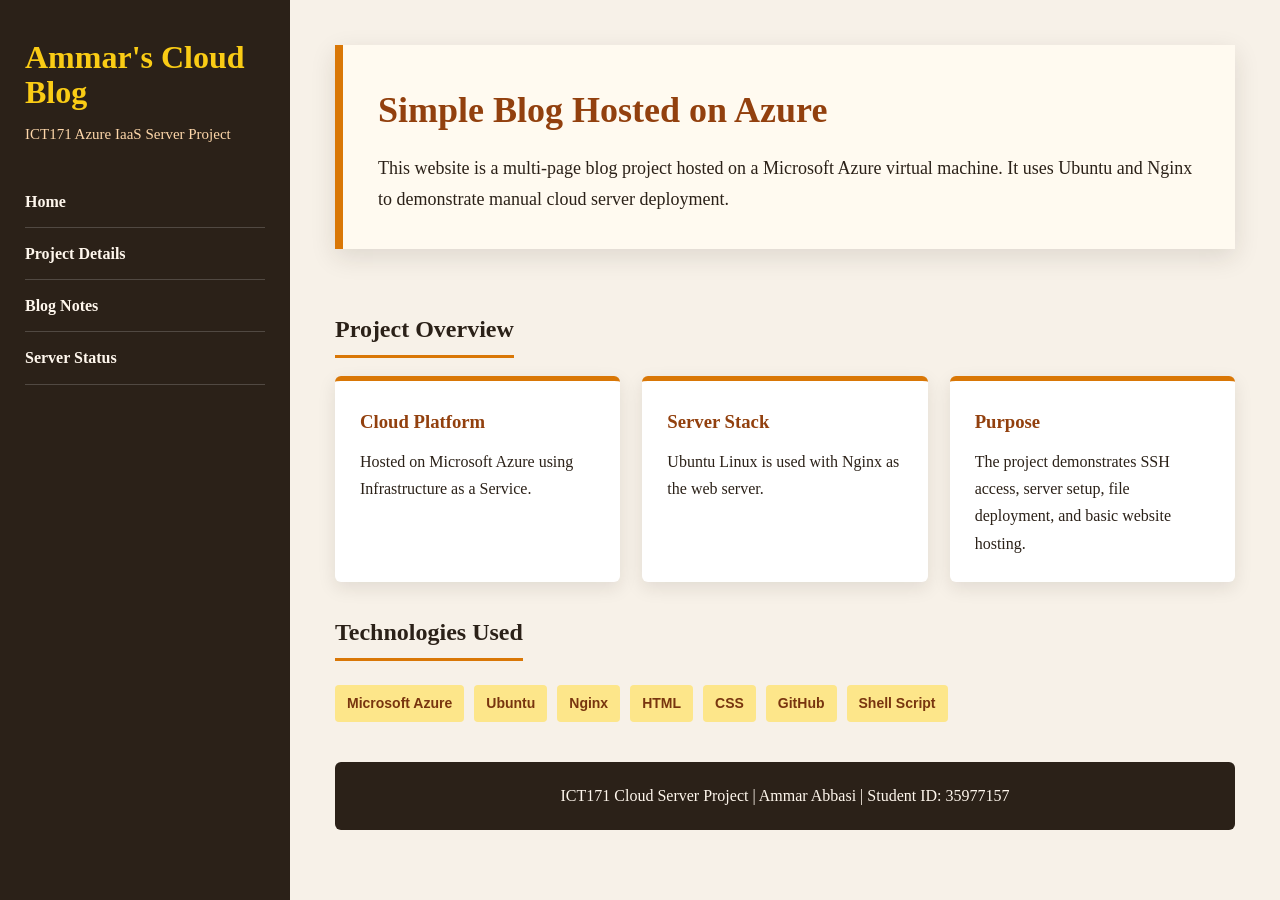
<file: index.html>
<!DOCTYPE html>
<html>
<head>
    <title>Ammar's Cloud Blog</title>
    <link rel="stylesheet" href="style.css">
</head>
<body>

<div class="wrapper">

    <aside class="sidebar">
        <h1>Ammar's Cloud Blog</h1>
        <p>ICT171 Azure IaaS Server Project</p>

        <nav>
            <a href="index.html">Home</a>
            <a href="about.html">Project Details</a>
            <a href="blog.html">Blog Notes</a>
            <a href="status-output.txt">Server Status</a>
        </nav>
    </aside>

    <main class="content">
        <section class="hero">
            <h2>Simple Blog Hosted on Azure</h2>
            <p>
                This website is a multi-page blog project hosted on a Microsoft Azure virtual machine.
                It uses Ubuntu and Nginx to demonstrate manual cloud server deployment.
            </p>
        </section>

        <h2 class="section-title">Project Overview</h2>

        <div class="cards">
            <div class="card">
                <h3>Cloud Platform</h3>
                <p>Hosted on Microsoft Azure using Infrastructure as a Service.</p>
            </div>

            <div class="card">
                <h3>Server Stack</h3>
                <p>Ubuntu Linux is used with Nginx as the web server.</p>
            </div>

            <div class="card">
                <h3>Purpose</h3>
                <p>The project demonstrates SSH access, server setup, file deployment, and basic website hosting.</p>
            </div>
        </div>

        <h2 class="section-title">Technologies Used</h2>

        <div>
            <span class="tag">Microsoft Azure</span>
            <span class="tag">Ubuntu</span>
            <span class="tag">Nginx</span>
            <span class="tag">HTML</span>
            <span class="tag">CSS</span>
            <span class="tag">GitHub</span>
            <span class="tag">Shell Script</span>
        </div>

        <div class="footer">
            <p>ICT171 Cloud Server Project | Ammar Abbasi | Student ID: 35977157</p>
        </div>
    </main>

</div>

</body>
</html>
</file>
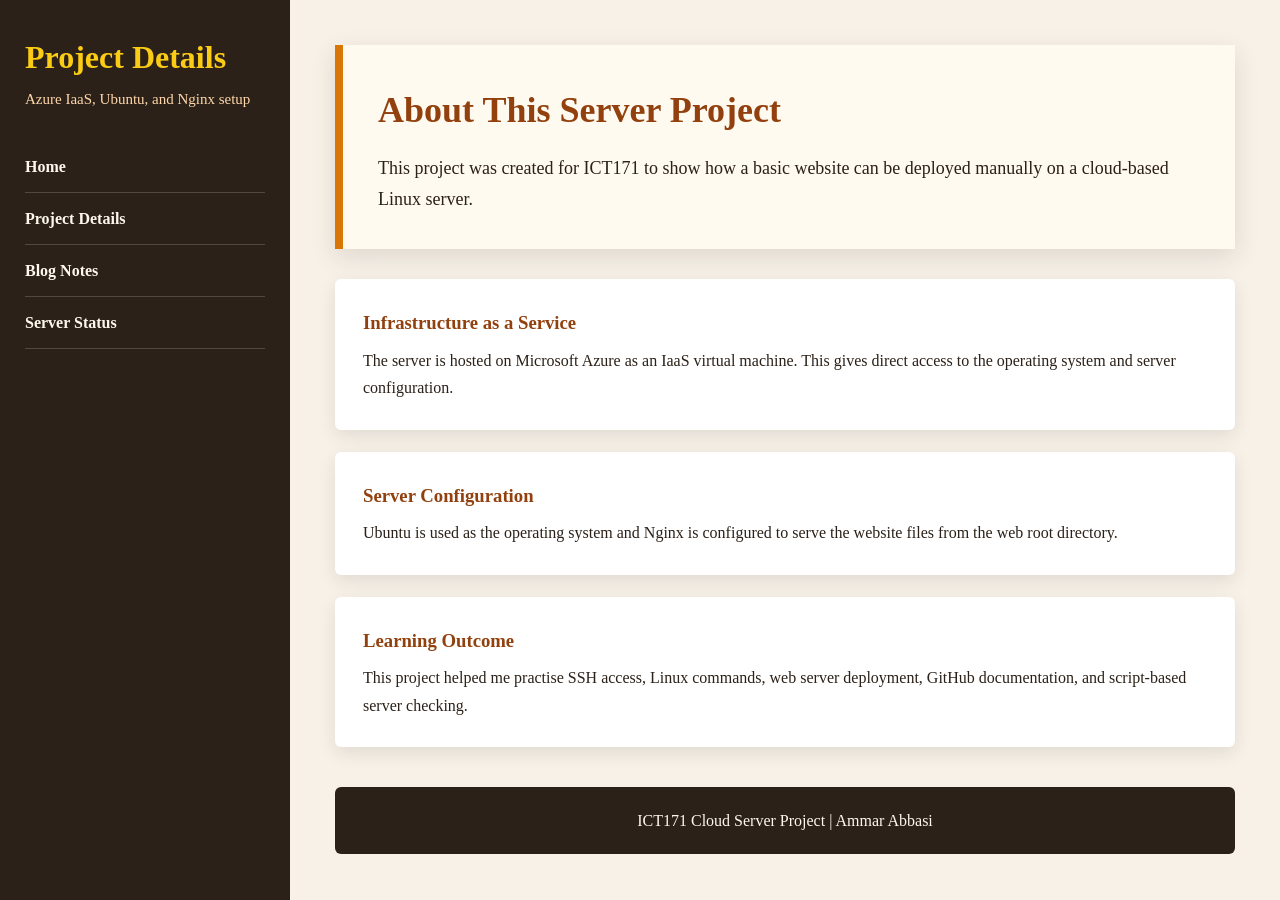
<file: about.html>
<!DOCTYPE html>
<html>
<head>
    <title>Project Details - Ammar's Cloud Blog</title>
    <link rel="stylesheet" href="style.css">
</head>
<body>

<div class="wrapper">

    <aside class="sidebar">
        <h1>Project Details</h1>
        <p>Azure IaaS, Ubuntu, and Nginx setup</p>

        <nav>
            <a href="index.html">Home</a>
            <a href="about.html">Project Details</a>
            <a href="blog.html">Blog Notes</a>
            <a href="status-output.txt">Server Status</a>
        </nav>
    </aside>

    <main class="content">
        <section class="hero">
            <h2>About This Server Project</h2>
            <p>
                This project was created for ICT171 to show how a basic website can be deployed manually
                on a cloud-based Linux server.
            </p>
        </section>

        <div class="article">
            <h3>Infrastructure as a Service</h3>
            <p>
                The server is hosted on Microsoft Azure as an IaaS virtual machine. This gives direct access
                to the operating system and server configuration.
            </p>
        </div>

        <div class="article">
            <h3>Server Configuration</h3>
            <p>
                Ubuntu is used as the operating system and Nginx is configured to serve the website files
                from the web root directory.
            </p>
        </div>

        <div class="article">
            <h3>Learning Outcome</h3>
            <p>
                This project helped me practise SSH access, Linux commands, web server deployment,
                GitHub documentation, and script-based server checking.
            </p>
        </div>

        <div class="footer">
            <p>ICT171 Cloud Server Project | Ammar Abbasi</p>
        </div>
    </main>

</div>

</body>
</html>
</file>
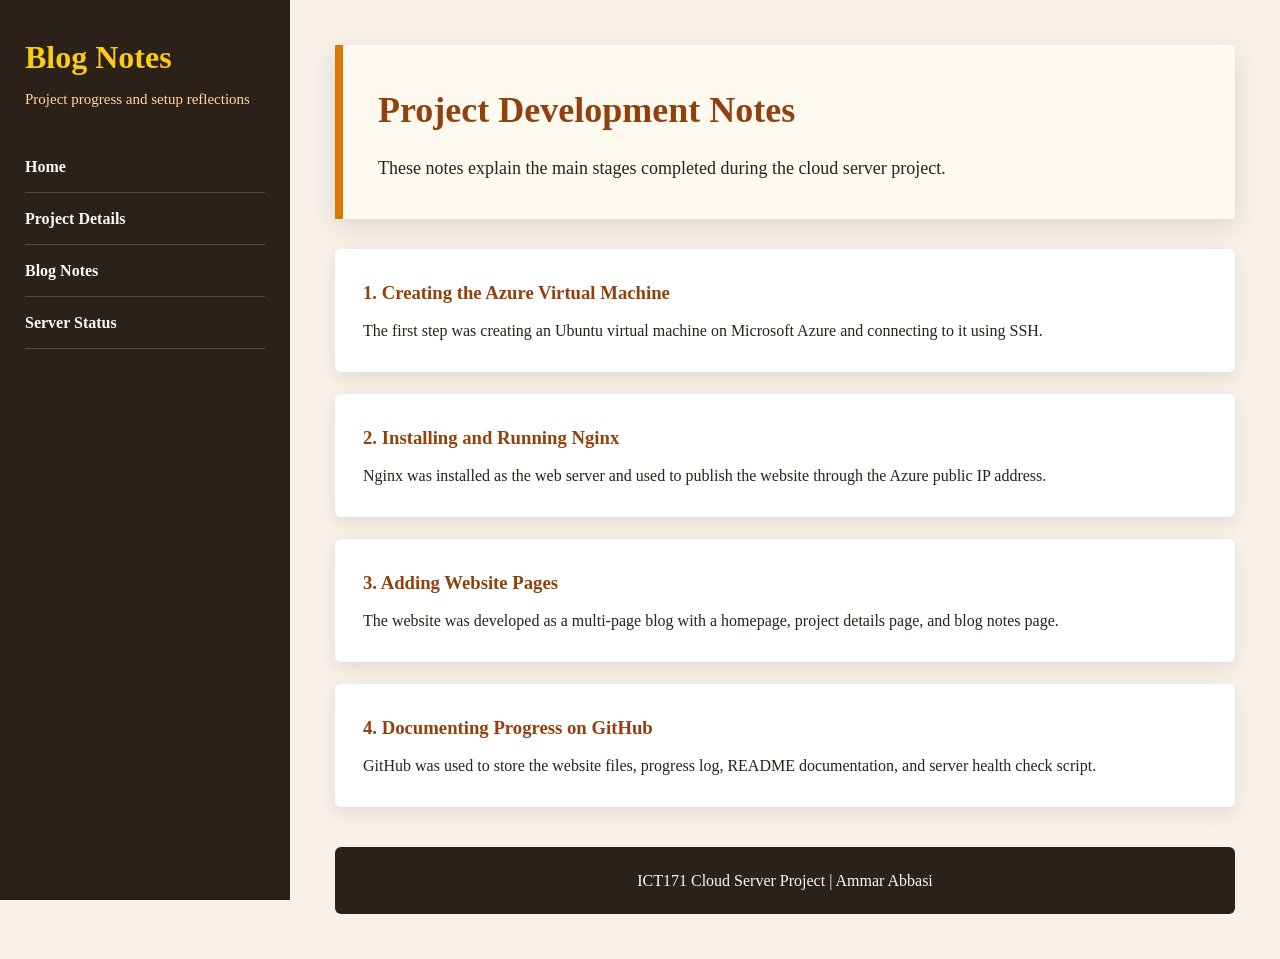
<file: blog.html>
<!DOCTYPE html>
<html>
<head>
    <title>Blog Notes - Ammar's Cloud Blog</title>
    <link rel="stylesheet" href="style.css">
</head>
<body>

<div class="wrapper">

    <aside class="sidebar">
        <h1>Blog Notes</h1>
        <p>Project progress and setup reflections</p>

        <nav>
            <a href="index.html">Home</a>
            <a href="about.html">Project Details</a>
            <a href="blog.html">Blog Notes</a>
            <a href="status-output.txt">Server Status</a>
        </nav>
    </aside>

    <main class="content">
        <section class="hero">
            <h2>Project Development Notes</h2>
            <p>
                These notes explain the main stages completed during the cloud server project.
            </p>
        </section>

        <div class="article">
            <h3>1. Creating the Azure Virtual Machine</h3>
            <p>
                The first step was creating an Ubuntu virtual machine on Microsoft Azure and connecting to it using SSH.
            </p>
        </div>

        <div class="article">
            <h3>2. Installing and Running Nginx</h3>
            <p>
                Nginx was installed as the web server and used to publish the website through the Azure public IP address.
            </p>
        </div>

        <div class="article">
            <h3>3. Adding Website Pages</h3>
            <p>
                The website was developed as a multi-page blog with a homepage, project details page, and blog notes page.
            </p>
        </div>

        <div class="article">
            <h3>4. Documenting Progress on GitHub</h3>
            <p>
                GitHub was used to store the website files, progress log, README documentation, and server health check script.
            </p>
        </div>

        <div class="footer">
            <p>ICT171 Cloud Server Project | Ammar Abbasi</p>
        </div>
    </main>

</div>

</body>
</html>
</file>
<file: style.css>
* {
    margin: 0;
    padding: 0;
    box-sizing: border-box;
}

body {
    font-family: Georgia, 'Times New Roman', serif;
    background: #f7f1e8;
    color: #2b2118;
    line-height: 1.7;
}

.wrapper {
    display: flex;
    min-height: 100vh;
}

.sidebar {
    width: 290px;
    background: #2b2118;
    color: #fff7ed;
    padding: 40px 25px;
    position: fixed;
    height: 100vh;
}

.sidebar h1 {
    font-size: 32px;
    line-height: 1.1;
    margin-bottom: 12px;
    color: #facc15;
}

.sidebar p {
    font-size: 15px;
    margin-bottom: 28px;
    color: #fed7aa;
}

nav a {
    display: block;
    color: #fff7ed;
    text-decoration: none;
    padding: 12px 0;
    border-bottom: 1px solid rgba(255,255,255,0.18);
    font-weight: bold;
}

nav a:hover {
    color: #facc15;
}

.content {
    margin-left: 290px;
    width: calc(100% - 290px);
    padding: 45px;
}

.hero {
    background: #fffaf0;
    border-left: 8px solid #d97706;
    padding: 35px;
    margin-bottom: 30px;
    box-shadow: 0 8px 24px rgba(43,33,24,0.12);
}

.hero h2 {
    font-size: 36px;
    color: #92400e;
    margin-bottom: 12px;
}

.hero p {
    font-size: 18px;
}

.section-title {
    font-size: 24px;
    margin: 30px 0 18px;
    color: #2b2118;
    border-bottom: 3px solid #d97706;
    display: inline-block;
    padding-bottom: 5px;
}

.cards {
    display: grid;
    grid-template-columns: repeat(auto-fit, minmax(230px, 1fr));
    gap: 22px;
}

.card {
    background: white;
    padding: 25px;
    border-radius: 6px;
    border-top: 5px solid #d97706;
    box-shadow: 0 6px 18px rgba(43,33,24,0.10);
}

.card h3 {
    color: #92400e;
    margin-bottom: 10px;
}

.article {
    background: white;
    padding: 28px;
    margin-bottom: 22px;
    border-radius: 6px;
    box-shadow: 0 6px 18px rgba(43,33,24,0.10);
}

.article h3 {
    color: #92400e;
    margin-bottom: 8px;
}

.tag {
    display: inline-block;
    background: #fde68a;
    color: #78350f;
    padding: 7px 12px;
    border-radius: 4px;
    margin: 6px 6px 0 0;
    font-size: 14px;
    font-family: Arial, sans-serif;
    font-weight: bold;
}

.footer {
    margin-top: 40px;
    padding: 20px;
    background: #2b2118;
    color: #fff7ed;
    text-align: center;
    border-radius: 6px;
}

@media (max-width: 800px) {
    .wrapper {
        display: block;
    }

    .sidebar {
        position: static;
        width: 100%;
        height: auto;
    }

    .content {
        margin-left: 0;
        width: 100%;
        padding: 25px;
    }
}
</file>
